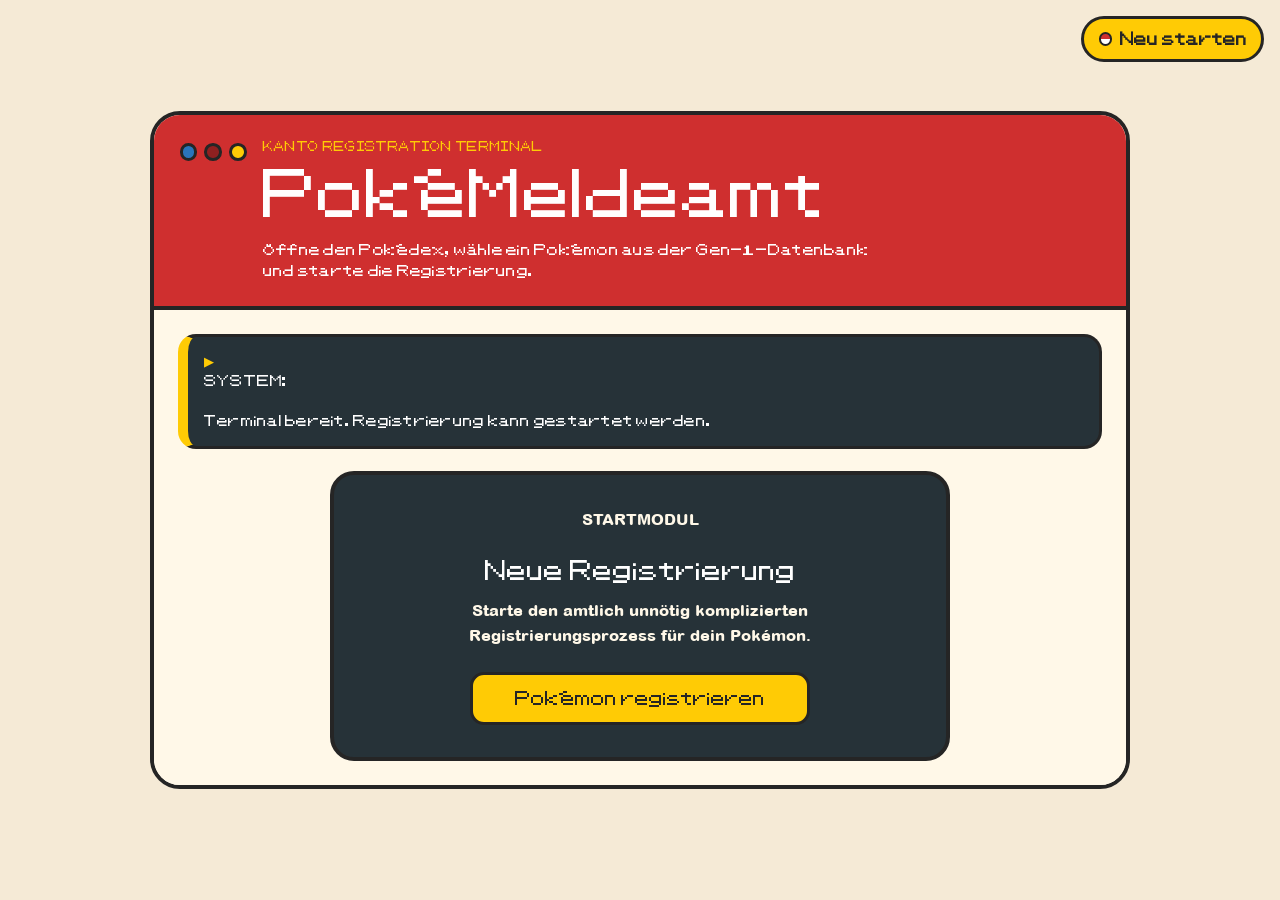
<file: index.html>
<!DOCTYPE html>
<html lang="en">
<head>
    <meta charset="UTF-8">
    <meta http-equiv="refresh" content="0; url=html/index.html">
    <title>PokéMeldeamt</title>
</head>
<body>
    <p>
        Redirecting to
        <a href="html/index.html">PokéMeldeamt</a>...
    </p>
</body>
</html>
</file>
<file: css/global.css>
/* =========================================================
   PokéMeldeamt – Globale Sytles und Variablen
   ========================================================= */

/* Fonts laden: Pokémon-Schrift für Retro-Elemente und Arial Rounded für bessere Lesbarkeit */
@font-face {
    font-family: "PKMN RBYGSC";
    src: url("../fonts/PKMN.ttf") format("truetype");
    font-weight: normal;
    font-style: normal;
}

@font-face {
    font-family: "ArialRoundedCustom";
    src: url("../fonts/ArialRoundedMtExtraBold.ttf") format("truetype");
    font-weight: normal;
    font-style: normal;
}

/* Globale CSS-Variablen: Farben, Textwerte, Rahmenfarben und Animationsdauer zentral festlegen */
:root {
    --red: #cf2f2f;
    --red-dark: #8f2020;
    --blue: #2a75bb;
    --yellow: #ffcb05;
    --cream: #f5ead6;
    --paper: #fff8e8;
    --white: #fff;
    --screen: #263238;
    --text: #252525;
    --muted: #6d6d6d;
    --border: #252525;
    --soft-border: #dbcdb6;
    --green: #198754;
    --danger-soft: #fff0ec;
    --movement-duration: 8s;

    /* Standardwerte für animierte Hintergrund- und Chaos-Pokémon */
    --ambient-opacity: 0.18;
    --ambient-x: 0px;
    --ambient-y: 0px;
    --ambient-duration: 14s;
    --ambient-size: 5rem;

    /* Default-Werte für Klick-Chaos-Pokémon */
    --movement-delay: 0s;
    --pulse-duration: 1.5s;

    --chaos-size: 90px;
    --chaos-rotate: 360deg;
    --chaos-x-offset: 0px;
    --chaos-y-offset: 0px;

    --start-x: 50%;
    --start-y: 50%;
}

/* Größenberechnung vereinheitlichen: Padding und Border zählen zur Elementbreite dazu */
* {
    box-sizing: border-box;
}

/* Grundlayout der Seite: Hintergrund, Standardschrift und horizontales Scrollen verhindern */
body {
    min-height: 100vh;
    margin: 0;
    color: var(--text);
    background: var(--cream);
    font-family: "PKMN RBYGSC", "ArialRoundedCustom", Arial, sans-serif;
    font-size: 1.2rem;
    line-height: 1.55;
    overflow-x: hidden;
}

/* Hilfsklasse zum Ausblenden von Elementen */
.hidden {
    display: none !important;
}

/* Links übernehmen die normale Textfarbe und bekommen keine Unterstreichung */
a {
    color: inherit;
    text-decoration: none;
}

/* Hintergrundfläche für dekorative fliegende Pokémon */
.ambient-pokemon-background {
    position: fixed;
    inset: 0;
    z-index: 0;
    overflow: hidden;
    pointer-events: none;
}

/* Einzelnes Hintergrund-Pokémon mit Pixel-Look und CSS-Animation */
.ambient-pokemon {
    position: absolute;
    width: var(--ambient-size, 92px);
    height: var(--ambient-size, 92px);
    object-fit: contain;
    image-rendering: pixelated;
    opacity: var(--ambient-opacity, 0.14);
    filter: brightness(0.95);
    pointer-events: none;
    animation-duration: var(--ambient-duration, 34s);
    animation-timing-function: linear;
    animation-fill-mode: forwards;
}

/* Animations-Klassen & Keyframes (LeftRight, RightLeft, etc.) */
.ambient-left-right { left: -150px; animation-name: ambientLeftRight; }
.ambient-right-left { right: -150px; animation-name: ambientRightLeft; }
.ambient-top-drop { top: -150px; animation-name: ambientTopDrop; }
.ambient-bottom-rise { bottom: -150px; animation-name: ambientBottomRise; }
.ambient-diagonal-left { left: -150px; top: -150px; animation-name: ambientDiagonalLeft; }
.ambient-diagonal-right { right: -150px; top: -150px; animation-name: ambientDiagonalRight; }
.ambient-arc-left { left: -170px; animation-name: ambientArcLeft; }
.ambient-arc-right { right: -170px; animation-name: ambientArcRight; }

/* Keyframes definieren die eigentliche Bewegung über den Bildschirm */
@keyframes ambientLeftRight {
    from { transform: translate(0, 0) rotate(0deg); }
    to { transform: translate(calc(100vw + 260px), var(--ambient-y, 60px)) rotate(180deg); }
}
@keyframes ambientRightLeft {
    from { transform: translate(0, 0) rotate(0deg); }
    to { transform: translate(calc(-100vw - 260px), var(--ambient-y, -60px)) rotate(-180deg); }
}
@keyframes ambientTopDrop {
    from { transform: translate(0, 0) rotate(0deg); }
    to { transform: translate(var(--ambient-x, 100px), calc(100vh + 260px)) rotate(160deg); }
}
@keyframes ambientBottomRise {
    from { transform: translate(0, 0) rotate(0deg); }
    to { transform: translate(var(--ambient-x, -100px), calc(-100vh - 260px)) rotate(-160deg); }
}
@keyframes ambientDiagonalLeft {
    from { transform: translate(0, 0) rotate(0deg); }
    to { transform: translate(calc(100vw + 260px), calc(100vh + 260px)) rotate(220deg); }
}
@keyframes ambientDiagonalRight {
    from { transform: translate(0, 0) rotate(0deg); }
    to { transform: translate(calc(-100vw - 260px), calc(100vh + 260px)) rotate(-220deg); }
}
@keyframes ambientArcLeft {
    0% { transform: translate(0, 0) rotate(0deg); }
    35% { transform: translate(35vw, -80px) rotate(45deg); }
    70% { transform: translate(70vw, 90px) rotate(120deg); }
    100% { transform: translate(calc(100vw + 260px), 0) rotate(180deg); }
}
@keyframes ambientArcRight {
    0% { transform: translate(0, 0) rotate(0deg); }
    35% { transform: translate(-35vw, 80px) rotate(-45deg); }
    70% { transform: translate(-70vw, -90px) rotate(-120deg); }
    100% { transform: translate(calc(-100vw - 260px), 0) rotate(-180deg); }
}

/* Ruhigere Hintergrundvariante mit niedrigerer Deckkraft */
.ambient-pokemon-background--calm .ambient-pokemon {
    opacity: var(--ambient-opacity, 0.10);
}

/* Overlays für Sperrbildschirm, Ladezustand und Meme-Meldungen */
.access-denied-overlay,
.page-loading-overlay,
.meme-overlay {
    position: fixed;
    inset: 0;
    z-index: 5000;
    display: flex;
    align-items: center;
    justify-content: center;
    padding: 1rem;
    background: rgba(37, 37, 37, 0.78);
}

/* Zentrale Box innerhalb des Overlays */
.access-denied-box,
.page-loading-box,
.meme-box {
    width: min(520px, 100%);
    padding: 1.5rem;
    border: 4px solid var(--border);
    border-radius: 22px;
    background: var(--paper);
}

/* Einheitliche Überschriften für Overlay-Meldungen */
.access-denied-label,
.page-loading-title,
.meme-label {
    margin-bottom: 0.5rem;
    color: var(--red);
    font-family: "PKMN RBYGSC", "ArialRoundedCustom", Arial, sans-serif;
    font-size: 1.5rem;
    font-weight: normal;
    text-transform: uppercase;
    letter-spacing: 0.06em;
}

/* Ladebalken mit bewegtem roten Innenbalken */
.page-loading-bar {
    height: 0.7rem;
    border: 2px solid var(--border);
    border-radius: 999px;
    background: var(--white);
    overflow: hidden;
}

.page-loading-bar-inner {
    width: 40%;
    height: 100%;
    background: var(--red);
    animation: flatLoading 1s linear infinite;
}

/* Animation lässt den Ladebalken wiederholt durchlaufen */
@keyframes flatLoading {
    from { transform: translateX(-120%); }
    to { transform: translateX(260%); }
}

/* Layout für Meme-Overlays mit zentriertem Inhalt */
.meme-box {
    display: flex;
    flex-direction: column;
    align-items: center; /* Zentriert Label, Bild und Text horizontal */
    text-align: center;
}

/* Responsives Meme-Bild im Pixel-Look */
.meme-image {
    width: min(250px, 70vw);
    height: min(250px, 70vw);
    object-fit: contain;
    image-rendering: pixelated;
    margin: 1rem 0 0.5rem 0;
    filter: drop-shadow(0 4px 6px rgba(0, 0, 0, 0.15));
}


/* Text unter dem Meme-Bild mit Zeilenumbrüchen aus JavaScript */
.meme-text {
    margin: 0.5rem 0 0 0;
    font-family: "PKMN RBYGSC", Arial, sans-serif;
    font-size: 1.2rem;
    font-weight: 800;
    white-space: pre-line;
}

/* Wechselnder Pokéball-Cursor */

html.cursor-pokeball-1,
html.cursor-pokeball-1 * {
    cursor: url("../img/PokeballNormalCursor.png") 24 24, auto !important;
}

html.cursor-pokeball-2,
html.cursor-pokeball-2 * {
    cursor: url("../img/PokeballGreatBallCursor.png") 24 24, auto !important;
}

html.cursor-pokeball-3,
html.cursor-pokeball-3 * {
    cursor: url("../img/PokeballMasterBallCursor.png") 24 24, auto !important;
}

html.cursor-pokeball-4,
html.cursor-pokeball-4 * {
    cursor: url("../img/PokeballUltraballCursor.png") 24 24, auto !important;
}
</file>
<file: css/layout.css>
/* =========================================================
   PokéMeldeamt – Layout und Seitencontainer
   ========================================================= */

/* Oberer Seitenbereich mit begrenzter Breite und zentriertem Text */
.minimal-page-header {
    max-width: 1100px;
    margin: 0 auto 1.4rem;
    text-align: center;
}

/* Seitencontainer liegen über dem animierten Hintergrund */
.pokemon-select-shell,
.center-shell {
    position: relative;
    z-index: 1;
}

/* Sorgt dafür, dass die Registrierungskarte horizontal und vertikal mittig steht */
.center-shell {
    min-height: 100vh;
    padding: clamp(1.25rem, 3vw, 2.5rem);
    display: flex;
    align-items: center;
    justify-content: center;
}

/* Startseite als Pokédex-Terminal */

/* Startseite: Der gesamte Inhalt wird mittig über dem animierten Pokémon-Hintergrund platziert */
.landing-shell {
    position: relative;
    z-index: 1;
    min-height: 100vh;
    display: flex;
    align-items: center;
    justify-content: center;
    padding: 1.5rem;
}

/* Äußerer Pokédex-Rahmen der Startseite: enthält Header, Systemmeldung und Startbereich */
.landing-machine {
    width: min(980px, 100%);
    border: 4px solid var(--border);
    border-radius: 30px;
    background: var(--paper);
    overflow: hidden;
}

/* Oberer roter Bereich des Pokédex: links die Lichter, rechts Titel und Beschreibung */
.landing-machine__header {
    padding: 1.5rem 1.6rem;

    display: grid;
    grid-template-columns: auto 1fr;
    gap: 1rem;
    align-items: start;

    border-bottom: 4px solid var(--border);
    background: var(--red);
    color: var(--white);
}

/* Kleine Beschriftungen wie Status- oder Abschnittsnamen im Retro-Stil */
.retro-label {
    margin: 0 0 0.8rem;
    color: var(--blue);
    font-family: "PKMN RBYGSC", "ArialRoundedCustom", Arial, sans-serif;
    font-size: 0.68rem;
    font-weight: normal;
    text-transform: uppercase;
    letter-spacing: 0.03em;
    line-height: 1.4;
    word-break: break-word;
}

/* Im roten Header wird das Retro-Label gelb dargestellt, damit es sichtbar und pokédexartig wirkt */
.landing-machine__header .retro-label {
    margin-bottom: 0.55rem;
    color: var(--yellow);
}

/* Hauptüberschrift der Startseite: großer Pokémon-Schriftzug im roten Header */
.landing-machine__header h1 {
    margin: 0;
    color: var(--white);
    font-family: "PKMN RBYGSC", "ArialRoundedCustom", Arial, sans-serif;
    font-size: clamp(2rem, 5vw, 3.4rem);
    font-weight: normal;
    line-height: 1.15;
}
/* Kurzer Erklärungstext unter der Hauptüberschrift im Header */
.landing-text {
    max-width: 40rem;
    margin: 0.8rem 0 0;
    color: var(--white);
    font-family: "PKMN RBYGSC", "ArialRoundedCustom", Arial, sans-serif;
    font-size: 0.8rem;
    font-weight: normal;
    line-height: 1.7;
    letter-spacing: 0.02em;
}

/* Unterer Inhaltsbereich der Startseite: hier sitzen Terminalmeldung und Startbildschirm */
.landing-machine__body {
    padding: 1.5rem;
    background: var(--paper);
}

/* Systemmeldung auf der Startseite bekommt Abstand zum Startbildschirm */
.landing-machine .terminal-alert {
    width: 100%;
    margin: 0 0 1.4rem;
}

/* Zentriert den inneren dunklen Bildschirm im Pokédex-Gehäuse */
.landing-machine__content {
    display: flex;
    justify-content: center;
}

/* Dunkler Bildschirmbereich: hier steht die eigentliche Startaktion */
.landing-machine__screen {
    width: min(620px, 100%);
    padding: 2rem 1.6rem;

    border: 4px solid var(--border);
    border-radius: 24px;

    background: var(--screen);
    color: var(--white);
    text-align: center;
}

/* Kleine gelbe Beschriftung im dunklen Bildschirmbereich */
.landing-machine__screen-label {
    margin: 0 0 0.7rem;
    color: var(--yellow);
    font-family: "PKMN RBYGSC", "ArialRoundedCustom", Arial, sans-serif;
    font-size: 0.75rem;
    line-height: 1.4;
    text-transform: uppercase;
}

/* Überschrift im Startbildschirm direkt über dem Starttext */
.landing-machine__screen h2 {
    margin: 0 0 0.8rem;
    color: var(--white);
    font-family: "PKMN RBYGSC", "ArialRoundedCustom", Arial, sans-serif;
    font-size: 1.4rem;
    font-weight: normal;
    line-height: 1.3;
}

/* Erklärungstext im dunklen Bildschirm: bewusst lesbarer als die Pokémon-Schrift */
.landing-machine__screen p {
    max-width: 32rem;
    margin: 0 auto 1.5rem;
    color: var(--paper);
    font-family: "ArialRoundedCustom", Arial, sans-serif;
    font-size: 1rem;
    line-height: 1.55;
}

/* Startbutton bleibt breit, passt sich aber auf kleinen Bildschirmen an */
.landing-button {
    min-width: min(340px, 100%);
}

/* Allgemeine breite Karte für Layoutbereiche, die nicht zu schmal werden sollen */
.wide-card {
    width: min(980px, 100%);
}

/* BUTTONS */

/* Allgemeines Button-Grunddesign: rundet Bootstrap-Buttons ab und gibt ihnen den Retro-Schriftstil */
.btn {
    border-radius: 14px;
    font-family: "PKMN RBYGSC", Arial, sans-serif;
    font-weight: normal;
}

/* Pokédex-Buttons: werden für Hauptaktionen und Weiter-Links im Projekt verwendet */
.btn-pokedex,
.btn-pokedex-outline {
    display: inline-flex;
    align-items: center;
    justify-content: center;
    min-height: 3rem;
    padding: 0.72rem 1.2rem;
    border: 3px solid var(--border);
    text-decoration: none;
}

/* Gefüllter Aktionsbutton, z. B. für Starten, Auswählen oder Bestätigen */
.btn-pokedex {
    background: var(--yellow);
    color: var(--text);
}

/* Hover-Zustand des gefüllten Buttons: hellt den Button beim Darüberfahren auf */
.btn-pokedex:hover {
    background: var(--white);
    color: var(--text);
    border-color: var(--border);
}

/* Umrandeter Button für sekundäre Aktionen */
.btn-pokedex-outline {
    background: var(--white);
    color: var(--text);
}

/* Hover-Zustand des Outline-Buttons: hebt ihn gelb hervor */
.btn-pokedex-outline:hover {
    background: var(--yellow);
    color: var(--text);
    border-color: var(--border);
}

/* Deaktivierte Buttons und Links werden sichtbar ausgegraut und sind nicht anklickbar */
.btn.disabled,
.btn:disabled,
a.disabled {
    opacity: 0.5;
    pointer-events: none;
    cursor: not-allowed;
}

/* Terminalmeldung: zeigt Systemhinweise im dunklen Pokédex-Display-Stil */
.terminal-alert {
    width: min(780px, 100%);
    margin: 0 auto 1.2rem;
    padding: 0.9rem 1rem;

    border: 3px solid var(--border);
    border-left-width: 10px;
    border-left-color: var(--yellow);
    border-radius: 18px;

    background: var(--screen);
    color: var(--white);

    font-family: "PKMN RBYGSC", Arial, sans-serif;
    font-size: 0.78rem;
    font-weight: normal;
    line-height: 1.6;
    letter-spacing: 0.02em;
    text-align: left;
    white-space: pre-line;
}

/* Terminalmeldung innerhalb der Registrierungskarte bekommt eigene Breite und Abstände */
.registration-card .terminal-alert {
    width: calc(100% - 3rem);
    margin: 1rem auto 1.4rem;
}

/* Kleiner Pfeil vor jeder Terminalmeldung, damit sie wie eine Systemausgabe wirkt */
.terminal-alert::before {
    content: "▶ ";
    color: var(--yellow);
    font-weight: 950;
}

/* Fester Neustart-Button oben rechts: setzt die Anwendung jederzeit zurück */
.restart-application-button {
    position: fixed;
    top: 1rem;
    right: 1rem;
    z-index: 6000;
    display: inline-flex;
    align-items: center;
    justify-content: center;
    gap: 0.45rem;
    min-height: 2.8rem;
    padding: 0.55rem 0.9rem;
    border: 3px solid var(--border);
    border-radius: 999px;
    background: var(--yellow);
    color: var(--text);
    font-family: "PKMN RBYGSC", Arial, sans-serif;
    font-size: 0.9rem;
    font-weight: 950;
    cursor: pointer;
}

/* Pokéball-Symbol vor dem Neustart-Button */
.restart-application-button::before {
    content: "";
    width: 0.85rem;
    height: 0.85rem;
    border: 2px solid var(--border);
    border-radius: 50%;
    background: linear-gradient(to bottom, var(--red) 0 45%, var(--border) 46% 54%, white 55% 100%);
}

/* Hover-Zustand des Neustart-Buttons */
.restart-application-button:hover {
    background: var(--white);
    color: var(--text);
}

/* Auf kleineren Bildschirmen wird der feste Neustart-Button kompakter */
@media (max-width: 760px) {
    .restart-application-button {
        top: 0.75rem;
        right: 0.75rem;
        min-height: 2.5rem;
        padding: 0.45rem 0.7rem;
        font-size: 0.8rem;
    }
}
</file>
<file: css/pokedex.css>
/* =========================================================
   PokéMeldeamt – Pokédex-Auswahl, Formular, Prüfung und Bericht
   Diese Datei gestaltet die großen Projektseiten nach der Startseite.
   ========================================================= */

/* Pokédex-Auswahlseite: äußerer Container für Header, Suchfeld, Pokémon-Grid und Auswahl-Dock */
.pokemon-select-board.pokedex-machine {
    width: min(1280px, 100%);
    padding: 0;
    border: 4px solid var(--border);
    border-radius: 28px;
    background: var(--paper);
    overflow: hidden;
}

/* Roter Kopfbereich der Pokémon-Auswahl: links die Pokédex-Lichter, rechts Titel und Erklärung */
.pokedex-machine__header {
    max-width: none;
    margin: 0;
    padding: 1.3rem 1.5rem;

    display: grid;
    grid-template-columns: auto 1fr;
    gap: 1rem;
    align-items: start;

    border-bottom: 4px solid var(--border);
    background: var(--red);
    color: var(--white);

    text-align: left;
}

/* Kleines Retro-Label im roten Pokédex-Header: wird gelb dargestellt, damit es sich deutlich abhebt */
.pokedex-machine__header .retro-label {
    margin-bottom: 0.55rem;
    color: var(--yellow);
}

/* Hauptüberschrift im Header der Pokémon-Auswahlseite */
.pokedex-machine__header h1 {
    color: var(--white);
    font-size: clamp(1.7rem, 4vw, 2.8rem);
    line-height: 1.25;
}

/* Erklärungstext unter der Überschrift im Header */
.pokedex-machine__header p:last-child {
    max-width: 46rem;
    margin: 0.7rem 0 0;
    color: var(--white);

    font-family: "ArialRoundedCustom", Arial, sans-serif;
    font-size: 1rem;
    line-height: 1.45;
}

/* Bereich für die kleinen Pokédex-Kontrollleuchten links im Header */
.pokedex-machine__lights {
    display: flex;
    gap: 0.45rem;
    padding-top: 0.25rem;
}

/* Grundform einer Pokédex-Kontrollleuchte */
.pokedex-light {
    width: 1.1rem;
    height: 1.1rem;
    display: inline-block;

    border: 3px solid var(--border);
    border-radius: 50%;
    background: var(--white);
}


/* Blaue Kontrollleuchte im Pokédex-Header */
.pokedex-light--blue {
    background: var(--blue);
}

/* Rote Kontrollleuchte im Pokédex-Header */
.pokedex-light--red {
    background: var(--red-dark);
}

/* Gelbe Kontrollleuchte im Pokédex-Header */
.pokedex-light--yellow {
    background: var(--yellow);
}

/* Inhaltsbereich der Pokédex-Maschine: enthält Systemmeldung, Suche und Pokémon-Grid */
.pokedex-machine__body {
    padding: 1.5rem;
    background: var(--white);
}


/* Systemmeldung innerhalb der Pokédex-Maschine nimmt die volle Breite ein */
.pokedex-machine .terminal-alert {
    width: 100%;
    margin: 0 0 1.25rem;
}

/* Abstand unter der Toolbar mit dem Suchfeld */
.pokedex-machine .pokedex-toolbar {
    margin-bottom: 1.4rem;
}

/* Suchfeld zum Filtern der Pokémon-Liste */
.pokedex-search {
    min-height: 3rem;
    border: 3px solid var(--border);
    border-radius: 16px;
    background: var(--paper);
    color: var(--text);
    font-weight: 800;
}

/* Fokus-Zustand des Suchfelds: blauer Rahmen statt Browser-Standardschatten */
.pokedex-search:focus {
    border-color: var(--blue);
    box-shadow: none;
}

/* Responsives Pokémon-Raster: Karten ordnen sich je nach verfügbarer Breite automatisch an */
.pokedex-grid {
    display: grid;
    grid-template-columns: repeat(auto-fill, minmax(150px, 1fr));
    gap: 1.6rem;
}

/* Einzelne Pokémon-Karte im Raster: als Button klickbar und im Pokédex-Kartenstil gestaltet */
.pokemon-card-button {
    position: relative;
    display: block;
    width: 100%;
    min-height: 14rem;
    padding: 0;
    border: 3px solid var(--border);
    border-radius: 20px;
    background: var(--paper);
    overflow: hidden;
    text-align: left;
    cursor: pointer;
}

/* Hover- und Auswahlzustand der Pokémon-Karte: markiert die Karte gelb */
.pokemon-card-button:hover,
.pokemon-card-button.selected {
    background: var(--yellow);
}

/* Kopfzeile jeder Pokémon-Karte: zeigt Nummer und Scan-Information */
.pokemon-card-header {
    display: flex;
    justify-content: space-between;
    gap: 0.5rem;
    padding: 0.65rem 0.75rem;
    border-bottom: 3px solid var(--border);
    background: var(--red);
    color: var(--white);
    font-family: "PKMN RBYGSC", Arial, sans-serif;
    font-size: 0.9rem;
    font-weight: bold;
    letter-spacing: 0.04em;
}


/* Bildschirmbereich der Karte: hier wird das Pokémon-Bild zentriert angezeigt */
.pokemon-card-screen {
    display: flex;
    align-items: center;
    justify-content: center;
    min-height: 7.2rem;
    background: var(--white);
}

/* Pokémon-Bild wird im Pixel-Look angezeigt und vor dem Aufdecken als schwarze Silhouette dargestellt */
.pokemon-card-screen img {
    width: 6.2rem;
    height: 6.2rem;
    object-fit: contain;
    image-rendering: pixelated;
    filter: brightness(0);
}

/* Aufgedeckte oder ausgewählte Pokémon werden nicht mehr als Silhouette angezeigt */
.pokemon-card-button.revealed .pokemon-card-screen img,
.pokemon-card-button.selected .pokemon-card-screen img {
    filter: none;
}

/* Unterer Textbereich der Pokémon-Karte */
.pokemon-card-body {
    padding: 0.8rem;
}

/* Pokémon-Name ist vor dem Aufdecken verschwommen, damit die Karte wie ein Scan wirkt */
.pokemon-card-name {
    margin: 0;
    color: var(--text);
    font-family: "PKMN RBYGSC", "ArialRoundedCustom", Arial, sans-serif;
    font-size: 0.82rem;
    font-weight: normal;
    filter: blur(4px);
    user-select: none;
}

/* Nach dem Aufdecken oder Auswählen wird der Pokémon-Name lesbar */
.pokemon-card-button.revealed .pokemon-card-name,
.pokemon-card-button.selected .pokemon-card-name {
    filter: none;
}

/* Bereich für die Typ-Badges innerhalb der Pokémon-Karte */
.pokemon-card-types {
    min-height: 1.6rem;
    margin-top: 0.5rem;
}

/* Auswahl-Dock: schwebt unten auf der Pokémon-Auswahlseite und zeigt die aktuelle Auswahl */
.selection-dock {
    position: fixed;
    left: 50%;
    bottom: 1rem;
    z-index: 20;
    width: min(980px, calc(100% - 2rem));
    display: flex;
    align-items: center;
    justify-content: space-between;
    gap: 1rem;
    transform: translateX(-50%);
    padding: 0.85rem;
    border: 4px solid var(--border);
    border-radius: 22px;
    background: var(--screen);
    color: var(--white);
}

/* Linker Bereich im Dock: enthält Bild, Nummer, Namen, Typen und Statusmeldung des Pokémon */
.selection-dock__pokemon {
    flex: 1;
    min-width: 0;
    display: flex;
    align-items: center;
    gap: 0.85rem;
}

/* Pokémon-Bild im Auswahl-Dock wird klein und im Pixel-Look angezeigt */
.selection-dock img {
    width: 5rem;
    height: 5rem;
    object-fit: contain;
    image-rendering: pixelated;
}

/* Name des aktuell ausgewählten Pokémon im Dock */
.selection-dock h2 {
    font-size: 1.2rem;
    font-weight: 950;
    margin: 0;
}

/* Statusmeldung im Dock, z. B. ob ein Pokémon ausgewählt oder noch nicht bestätigt wurde */
.selection-dock #pokemonMessage {
    color: #d8d8d8;
    font-size: 0.9rem;
    font-weight: 650;
}

/* Lange Namen oder Meldungen dürfen umbrechen, damit das Dock nicht überläuft */
.selection-dock__pokemon h2,
.selection-dock__pokemon p {
    overflow-wrap: break-word;
}

/* Rechter Bereich im Dock: enthält die Buttons für Bestätigen und Weitergehen */
.selection-dock__actions {
    display: flex;
    gap: 0.75rem;
    flex: 0 1 440px;
    justify-content: flex-end;
}

/* Buttons im Dock haben eine feste Breite, längerer Text darf aber mehrzeilig werden */
.selection-dock__actions .btn {
    width: 210px;
    min-height: 3.4rem;
    padding: 0.55rem 0.75rem;

    font-size: 0.75rem;
    line-height: 1.35;
    text-align: center;

    white-space: normal;
}

/* Typ-Badge-Liste: zeigt die Pokémon-Typen nebeneinander und bricht bei Platzmangel um */
.type-list {
    display: flex;
    flex-wrap: wrap;
    gap: 0.35rem;
    margin: 0.35rem 0;
}

/* Allgemeines Aussehen eines Pokémon-Typ-Badges */
.type-badge {
    display: inline-flex;
    align-items: center;
    justify-content: center;
    padding: 0.18rem 0.48rem;
    border: 2px solid var(--border);
    border-radius: 999px;
    color: var(--white);
    font-family: "ArialRoundedCustom", Arial, sans-serif;
    font-size: 0.72rem;
    font-weight: normal;
    text-transform: uppercase;
}

/* Farbzuordnung der einzelnen Pokémon-Typen */
.type-normal { background: #a8a77a; color: var(--text); }
.type-fire { background: #ee8130; }
.type-water { background: #6390f0; }
.type-electric { background: #f7d02c; color: var(--text); }
.type-grass { background: #7ac74c; color: var(--text); }
.type-ice { background: #96d9d6; color: var(--text); }
.type-fighting { background: #c22e28; }
.type-poison { background: #a33ea1; }
.type-ground { background: #e2bf65; color: var(--text); }
.type-flying { background: #a98ff3; color: var(--text); }
.type-psychic { background: #f95587; }
.type-bug { background: #a6b91a; color: var(--text); }
.type-rock { background: #b6a136; color: var(--text); }
.type-ghost { background: #735797; }
.type-dragon { background: #6f35fc; }
.type-dark { background: #705746; }
.type-steel { background: #b7b7ce; color: var(--text); }
.type-fairy { background: #d685ad; color: var(--text); }
.type-unknown { background: #777777; }

/* Formularseite: Registrierungsbereich im Pokédex-Terminal-Stil */
.registration-card.registration-machine {
    width: min(900px, 100%);
    padding: 0;
    border: 4px solid var(--border);
    border-radius: 28px;
    background: var(--paper);
    overflow: hidden;
}

/* Roter Kopfbereich der Registrierungsseite mit Lichtern, Titel und Erklärung */
.registration-machine__header {
    padding: 1.3rem 1.5rem;

    display: grid;
    grid-template-columns: auto 1fr;
    gap: 1rem;
    align-items: start;

    border-bottom: 4px solid var(--border);
    background: var(--red);
    color: var(--white);
}

/* Kleines Retro-Label im Formular-Header, z. B. als Abschnitts- oder Statusbezeichnung */
.registration-machine__header .retro-label {
    margin-bottom: 0.55rem;
    color: var(--yellow);
}

/* Hauptüberschrift der Registrierungsseite */
.registration-machine__header h1 {
    margin: 0;
    color: var(--white);
    font-family: "PKMN RBYGSC", "ArialRoundedCustom", Arial, sans-serif;
    font-size: clamp(1.7rem, 4vw, 2.8rem);
    font-weight: normal;
    line-height: 1.25;
}

/* Beschreibungstext unter der Überschrift im Formular-Header */
.registration-machine__header p:last-child {
    max-width: 46rem;
    margin: 0.7rem 0 0;
    color: var(--white);

    font-family: "ArialRoundedCustom", Arial, sans-serif;
    font-size: 1rem;
    line-height: 1.45;
}

/* Inhaltsbereich der Registrierungsseite: enthält Hinweis, Pokémon-Zusammenfassung und Formular */
.registration-machine__body {
    padding: 1.5rem;
    background: var(--paper);
}

/* Terminalmeldung innerhalb der Registrierungsmaschine nimmt die volle Breite ein */
.registration-machine .terminal-alert {
    width: 100%;
    margin: 0 0 1.4rem;
}

/* Abstand unter der Pokémon-Zusammenfassung innerhalb der Registrierungsmaschine */
.registration-machine .chosen-summary {
    margin: 0 0 1.4rem;
}

/* Zusammenfassung des ausgewählten Pokémon oberhalb des Formulars */
.chosen-summary {
    display: flex;
    align-items: center;
    justify-content: center;
    gap: 1rem;
    margin: 0 1.5rem 1rem;
    padding: 1rem;
    border: 3px solid var(--border);
    border-radius: 20px;
    background: var(--white);
}

/* Großes Bild des ausgewählten Pokémon in der Formular-Zusammenfassung */
.chosen-summary img {
    width: 15rem;
    height: 15rem;
    object-fit: contain;
    image-rendering: pixelated;
}

/* Name des ausgewählten Pokémon auf der Formularseite */
#trainerSelectedPokemonName {
    font-family: "PKMN RBYGSC", "ArialRoundedCustom", Arial, sans-serif;
    font-size: 1.5rem;
    font-weight: normal;
    line-height: 1.4;
    letter-spacing: 0.02em;
}

/* Überschrift eines Formularabschnitts, z. B. Trainerdaten oder Pokémon-Daten */
.form-section-title {
    margin-bottom: 1rem;
    color: var(--red-dark);
    font-family: "PKMN RBYGSC", "ArialRoundedCustom", Arial, sans-serif;
    font-size: 1rem;
    font-weight: bold;
    line-height: 1.4;
    letter-spacing: 0.03em;
    text-transform: uppercase;
}

/* Formularbereich innerhalb der Registrierungsmaschine */
.pokedex-form {
    padding: 1.5rem;
}

/* Einzelner Formularabschnitt mit eigener weißer Kartenfläche */
.form-section {
    margin-bottom: 1.4rem;
    padding: 1rem;
    border: 3px solid var(--soft-border);
    border-radius: 20px;
    background: var(--white);
}

/* Einheitlicher Stil für Eingabefelder und Dropdowns im Formular */
.form-control,
.form-select {
    min-height: 2.8rem;
    border: 3px solid var(--soft-border);
    border-radius: 14px;
    background: var(--paper);
    color: var(--text);
    font-weight: 700;
}

/* Fehlerzustand für ungültige Formularfelder */
.form-field-error {
    border-color: var(--red) !important;
    background: var(--danger-soft) !important;
}

/* Fehlermeldung direkt unter einem ungültigen Formularfeld */
.field-error-message {
    margin-top: 0.35rem;
    color: var(--red);
    font-size: 0.85rem;
    font-weight: 850;
}

/* Berichtseite: Abschlussbericht im Pokédex-Terminal-Stil */
.report-machine {
    padding: 0;
    border: 4px solid var(--border);
    border-radius: 28px;
    background: var(--paper);
    overflow: hidden;
}

/* Roter Kopfbereich der Berichtseite mit Lichtern, Titel und Erklärung */
.report-machine__header {
    padding: 1.3rem 1.5rem;

    display: grid;
    grid-template-columns: auto 1fr;
    gap: 1rem;
    align-items: start;

    border-bottom: 4px solid var(--border);
    background: var(--red);
    color: var(--white);
}

/* Kleines Retro-Label im Bericht-Header */
.report-machine__header .retro-label {
    margin-bottom: 0.55rem;
    color: var(--yellow);
}

/* Hauptüberschrift der Berichtseite */
.report-machine__header h1 {
    margin: 0;
    color: var(--white);
    font-family: "PKMN RBYGSC", "ArialRoundedCustom", Arial, sans-serif;
    font-size: clamp(1.7rem, 4vw, 2.8rem);
    font-weight: normal;
    line-height: 1.25;
}

/* Beschreibungstext unter der Überschrift im Bericht-Header */
.report-machine__header p:last-child {
    max-width: 46rem;
    margin: 0.7rem 0 0;
    color: var(--white);

    font-family: "ArialRoundedCustom", Arial, sans-serif;
    font-size: 1rem;
    line-height: 1.45;
}

/* Inhaltsbereich der Berichtseite: enthält Terminalmeldung und Berichtsdaten */
.report-machine__body {
    padding: 1.5rem;
    background: var(--paper);
}

/* Terminalmeldung innerhalb der Berichtmaschine nimmt die volle Breite ein */
.report-machine .terminal-alert {
    width: 100%;
    margin: 0 0 1.4rem;
}

/* Berichtsdossier: dunkler Pokédex-Bereich mit den wichtigsten Registrierungsdaten */
.report-data-panel.report-dossier {
    margin-bottom: 1.4rem;
    padding: 1.1rem;

    border: 4px solid var(--border);
    border-radius: 24px;

    background: var(--screen);
    color: var(--white);
}

/* Obere Zeile im Dossier: zeigt zusammenfassende Akten- oder Statusinformationen */
.report-dossier__topline {
    display: flex;
    justify-content: space-between;
    gap: 1rem;

    margin-bottom: 1rem;
    padding-bottom: 0.75rem;

    border-bottom: 3px solid rgba(255, 255, 255, 0.18);

    color: var(--yellow);
    font-family: "ArialRoundedCustom", Arial, sans-serif;
    font-size: 0.85rem;
    font-weight: normal;
    line-height: 1.4;
}

/* Zweispaltiger Aufbau des Dossiers: links Pokémon-Karte, rechts Akteninformationen */
.report-dossier__layout {
    display: grid;
    grid-template-columns: minmax(300px, 0.9fr) 1.35fr;
    gap: 1.2rem;
    align-items: stretch;
}

/* Linke Pokémon-Karte im Berichtsdossier: zeigt Pokémon-Bild, Namen und kurze Merkmale */
.report-dossier__main-card {
    position: relative;
    min-height: 22rem;
    padding: 1.2rem 1.2rem 1.3rem;

    display: flex;
    flex-direction: column;
    align-items: center;
    justify-content: flex-start;
    gap: 0.8rem;

    border: 4px solid var(--border);
    border-radius: 22px;

    background: var(--red);
    color: var(--white);
    overflow: hidden;
}

/* Dekorativer Pokéball-Kreis im Hintergrund der linken Dossier-Karte */
.report-dossier__main-card::before {
    content: "";
    position: absolute;
    right: -2.5rem;
    bottom: -2.5rem;

    width: 10rem;
    height: 10rem;

    border: 1.2rem solid rgba(255, 255, 255, 0.12);
    border-radius: 50%;
}

/* Kleines Pokéball-Symbol oben rechts auf der Pokémon-Karte */
.report-pokeball-mark {
    position: absolute;
    top: 1rem;
    right: 1rem;

    width: 3.4rem;
    height: 3.4rem;

    border: 3px solid var(--border);
    border-radius: 50%;

    background:
            linear-gradient(
                    to bottom,
                    var(--red) 0 44%,
                    var(--border) 44% 56%,
                    var(--white) 56% 100%
            );
}

/* Mittlerer Knopf des kleinen Pokéball-Symbols */
.report-pokeball-mark::after {
    content: "";
    position: absolute;
    left: 50%;
    top: 50%;

    width: 1rem;
    height: 1rem;

    border: 2px solid var(--border);
    border-radius: 50%;

    background: var(--white);
    transform: translate(-50%, -50%);
}

/* Rahmenbereich für das Pokémon-Bild innerhalb der linken Dossier-Karte */
.report-dossier__sprite-frame {
    position: relative;
    width: 100%;
    height: 9rem;
    margin-top: 1.4rem;

    display: flex;
    align-items: center;
    justify-content: center;
    z-index: 1;
}

/* Pokémon-Bild im Dossier: bleibt pixelig und bekommt einen leichten Schatten */
.report-dossier__sprite-frame img {
    width: 8.5rem;
    height: 8.5rem;
    object-fit: contain;
    image-rendering: pixelated;
    filter: drop-shadow(0 6px 0 rgba(0, 0, 0, 0.2));
}
/* Kleine gelbe Beschriftung über dem Pokémon-Namen */
.report-dossier__eyebrow {
    position: relative;
    z-index: 1;

    width: 100%;
    margin: 0;

    color: var(--yellow);
    font-family: "ArialRoundedCustom", Arial, sans-serif;
    font-size: 0.85rem;
    font-weight: normal;
    line-height: 1.4;
    text-transform: uppercase;
    text-align: left;
}

/* Pokémon-Name auf der linken Dossier-Karte */
.report-dossier__main-card h2 {
    position: relative;
    z-index: 1;

    width: 100%;
    margin: 0;

    color: var(--white);
    font-family: "PKMN RBYGSC", "ArialRoundedCustom", Arial, sans-serif;
    font-size: clamp(1.5rem, 4vw, 2.4rem);
    font-weight: normal;
    line-height: 1.25;
    text-align: left;
}

/* Info-Chips unter dem Pokémon-Namen, z. B. Statuswerte oder kurze Merkmale */
.report-dossier__chips {
    position: relative;
    z-index: 1;

    width: 100%;
    margin-top: 0.3rem;

    display: flex;
    flex-wrap: wrap;
    gap: 0.55rem;
    justify-content: flex-start;
}

/* Einzelner Info-Chip auf der Dossier-Karte */
.report-dossier__chips span {
    display: inline-flex;
    align-items: center;
    justify-content: center;
    gap: 0.35rem;

    padding: 0.45rem 0.75rem;

    border: 3px solid var(--border);
    border-radius: 999px;

    background: var(--paper);
    color: var(--text);


    font-family: "ArialRoundedCustom", Arial, sans-serif;
    font-size: 0.9rem;
    font-weight: normal;
    line-height: 1.2;
}


/* Hervorgehobener Text innerhalb der Info-Chips bleibt optisch ruhig */
.report-dossier__chips strong {
    font-weight: normal;
}

/* Rechte Akten-Spalte: enthält die einzelnen Datenboxen des Berichts */
.report-dossier__details {
    display: flex;
    flex-direction: column;
    gap: 1rem;
}

/* Einzelne Aktenbox innerhalb der rechten Dossier-Spalte */
.report-detail-group {
    flex: 1;
    padding: 0;

    border: 4px solid var(--border);
    border-radius: 22px;

    background: var(--paper);
    color: var(--text);
    overflow: hidden;
}

/* Überschrift einer Aktenbox, z. B. Trainerdaten oder Prüfvermerk */
.report-detail-group h3 {
    margin: 0;
    padding: 0.85rem 1rem;

    border-bottom: 3px solid var(--border);

    background: var(--yellow);
    color: var(--text);

    font-family: "ArialRoundedCustom", Arial, sans-serif;
    font-size: 0.95rem;
    font-weight: normal;
    line-height: 1.4;
    text-transform: uppercase;
}

/* Einzelne Datenzeile innerhalb einer Aktenbox: links Bezeichnung, rechts Wert */
.report-detail-row {
    display: grid;
    grid-template-columns: 8rem 1fr;
    gap: 1rem;
    align-items: center;

    min-height: 3.4rem;
    padding: 1rem;

    border-top: 2px solid var(--soft-border);
}

/* Freigabe-Zeile bekommt unten etwas mehr Platz */
.report-detail-row--approval {
    padding-bottom: 1.9rem;
}

/* Linke Beschriftung einer Datenzeile */
.report-detail-row span {
    color: var(--muted);
    font-size: 0.9rem;
}

/* Rechter Wert einer Datenzeile: rechtsbündig und auch bei langen Texten umbrechbar */
.report-detail-row strong {
    justify-self: end;

    max-width: 100%;
    padding: 0;

    border: none;
    border-radius: 0;

    background: transparent;
    color: var(--text);

    font-size: 1.05rem;
    font-weight: normal;
    line-height: 1.25;
    text-align: right;

    overflow-wrap: anywhere;
}

/* Unterer Berichtbereich: enthält den erzeugten Bericht mit Status, Vorfällen und Fortschritt */
.report-panel {
    margin-top: 1.4rem;
    border: 4px solid var(--border);
    border-radius: 24px;
    background: var(--white);
    overflow: hidden;
}

/* Kopfzeile des erzeugten Berichts */
.report-header {
    display: flex;
    justify-content: space-between;
    gap: 1rem;
    padding: 1rem 1.2rem;
    background: var(--screen);
    color: var(--white);
    font-weight: normal;
}

/* Berichtskarte: ordnet Inhalt in Spalten an */
.report-card {
    display: grid;
    grid-template-columns: minmax(220px, 300px) 1fr;
    gap: 1.2rem;
    padding: 1.2rem;
}

/* Variante der Berichtskarte mit nur einer Spalte */
.report-card--single {
    grid-template-columns: 1fr;
}

/* Inhaltsfläche innerhalb der Berichtskarte */
.report-card__content {
    padding: 1.2rem;
    border: 3px solid var(--soft-border);
    border-radius: 20px;
    background: var(--paper);
}

/* Status-Badge im Bericht, z. B. für Freigabe oder Ablehnung */
.report-card__status {
    display: inline-block;
    margin-bottom: 0.8rem;
    padding: 0.4rem 0.7rem;

    border: 3px solid var(--border);
    border-radius: 999px;

    background: var(--yellow);
    color: var(--text);
    font-weight: normal;
}

/* Zwischenüberschriften innerhalb des Berichtsinhalts */
.report-card__content h3 {
    margin-top: 1rem;
    color: var(--red-dark);
    font-family: "PKMN RBYGSC", "ArialRoundedCustom", Arial, sans-serif;
    font-size: 0.95rem;
    font-weight: normal;
}

/* Liste der automatisch erzeugten Vorfälle im Bericht */
#reportIncidentList {
    margin: 0.8rem 0 1rem;
    padding-left: 0;
    list-style: none;
}

/* Einzelner Vorfall in der Berichtsliste */
#reportIncidentList li {
    margin-bottom: 0.55rem;
    padding: 0.65rem 0.75rem;

    border: 3px solid var(--soft-border);
    border-radius: 14px;

    background: var(--white);
    font-weight: normal;
    font-size: 0.95rem;
}

/* Warnsymbol vor jedem Vorfall */
#reportIncidentList li::before {
    content: "!";
    display: inline-flex;
    align-items: center;
    justify-content: center;

    width: 1.25rem;
    height: 1.25rem;
    margin-right: 0.45rem;

    border: 2px solid var(--border);
    border-radius: 50%;

    background: var(--yellow);
    color: var(--text);
    font-size: 0.85rem;
}

/* Fortschrittsbox am Ende des Berichts */
.report-progress-box {
    margin-top: 1rem;
    padding: 0.8rem 1rem;

    display: flex;
    align-items: center;
    justify-content: space-between;
    gap: 1rem;

    border: 3px solid var(--border);
    border-radius: 18px;

    background: var(--screen);
    color: var(--white);
}

/* Prozentwert oder wichtiger Fortschrittswert in der Fortschrittsbox */
.report-progress-box strong {
    color: var(--yellow);
    font-size: 1.6rem;
}

/* Prüfungsseite: Sicherheitscheck als Pokédex-Terminal */
.check-machine {
    padding: 0;
    border: 4px solid var(--border);
    border-radius: 28px;
    background: var(--paper);
    overflow: hidden;
}

/* Roter Kopfbereich der Prüfungsseite mit Lichtern, Titel und Erklärung */
.check-machine__header {
    padding: 1.3rem 1.5rem;

    display: grid;
    grid-template-columns: auto 1fr;
    gap: 1rem;
    align-items: start;

    border-bottom: 4px solid var(--border);
    background: var(--red);
    color: var(--white);
}

/* Kleines Retro-Label im Prüfungs-Header */
.check-machine__header .retro-label {
    margin-bottom: 0.55rem;
    color: var(--yellow);
}

/* Hauptüberschrift der Prüfungsseite */
.check-machine__header h1 {
    margin: 0;
    color: var(--white);
    font-family: "PKMN RBYGSC", "ArialRoundedCustom", Arial, sans-serif;
    font-size: clamp(1.7rem, 4vw, 2.8rem);
    font-weight: normal;
    line-height: 1.25;
}

/* Beschreibungstext unter der Überschrift im Prüfungs-Header */
.check-machine__header p:last-child {
    max-width: 46rem;
    margin: 0.7rem 0 0;
    color: var(--white);

    font-family: "ArialRoundedCustom", Arial, sans-serif;
    font-size: 1rem;
    line-height: 1.45;
}

/* Inhaltsbereich der Prüfungsseite mit Terminalmeldung, Pokémon-Anzeige und Prüfprotokoll */
.check-machine__body {
    padding: 1.5rem;
    background: var(--paper);
}

/* Terminalmeldung innerhalb der Prüfungsmaschine nimmt die volle Breite ein */
.check-machine .terminal-alert {
    width: 100%;
    margin: 0 0 1.4rem;
}

/* Entfernt zusätzlichen Innenabstand, wenn das Prüfungs-Layout in der Maschine liegt */
.check-machine .check-layout {
    padding: 0;
}

/* Zweispaltiges Prüfungs-Layout: links Pokémon-Anzeige, rechts Kontrollelemente und Protokoll */
.check-layout {
    display: grid;
    grid-template-columns: minmax(220px, 300px) 1fr;
    gap: 1.25rem;
    padding: 1.5rem;
}

/* Dunkler Prüfungsbildschirm für das aktuell kontrollierte Pokémon */
.check-screen {
    display: flex;
    flex-direction: column;
    align-items: center;
    justify-content: center;
    min-height: 230px;
    border: 4px solid var(--border);
    border-radius: 22px;
    background: var(--screen);
    color: var(--white);
}

/* Pokémon-Bild auf der Prüfungsseite im Pixel-Look */
.check-screen img {
    width: 11rem;
    height: 11rem;
    object-fit: contain;
    image-rendering: pixelated;
}

/* Einzelner Eintrag im Prüfprotokoll */
.audit-log li {
    margin-bottom: 0.5rem;
    padding: 0.65rem 0.75rem;
    border: 3px solid var(--soft-border);
    border-radius: 14px;
    background: var(--paper);
    font-weight: 800;
}

/* Abgeschlossene Prüfschritte werden grün markiert */
.audit-log li.done {
    border-color: var(--green);
}

/* Haken vor abgeschlossenen Prüfschritten */
.audit-log li.done::before {
    content: "✓ ";
    color: var(--green);
}


/* Amtlicher Stempel, der das Ergebnis optisch wie eine Behördenfreigabe wirken lässt */
.official-stamp {
    display: inline-block;
    margin-top: 1rem;
    padding: 0.65rem 0.9rem;
    border: 4px solid var(--red);
    border-radius: 14px;
    color: var(--red);
    font-weight: 950;
    text-transform: uppercase;
}

/* =========================================================
   Klick-Chaos: fliegende Pokémon nach Benutzerinteraktionen
   ========================================================= */

/* Unsichtbare Vollbildfläche, in der die Chaos-Pokémon über der Seite erscheinen */
#pokemonChaosArea {
    position: fixed;
    inset: 0;
    z-index: 1000;
    pointer-events: none;
    overflow: hidden;
}

/* Wrapper für ein fliegendes Chaos-Pokémon: erhält Position, Richtung und Timing aus JavaScript */
.pokemon-movement {
    position: absolute; /* Wichtig, damit top/left/right/bottom greifen! */
    z-index: 1001;
    pointer-events: none;

    /* Dynamische Flug-Werte aus dem JS */
    animation-duration: var(--movement-duration, 6s);
    animation-delay: var(--movement-delay, 0s);
    animation-timing-function: linear;
    animation-fill-mode: forwards;
}

/* Bild des Chaos-Pokémon mit Pixel-Look, Schatten und zusätzlicher Pulsanimation */
.pokemon-chaos-image {
    width: var(--chaos-size, 150px);
    height: var(--chaos-size, 150px);
    object-fit: contain;
    image-rendering: pixelated;
    opacity: 0.95;
    filter: drop-shadow(0 8px 6px rgba(0, 0, 0, 0.50));

    /* Das Pulsieren und leichte Wackeln */
    animation: chaosPulse var(--pulse-duration, 1.5s) ease-in-out infinite alternate;
}

/* Pulsanimation: Chaos-Pokémon werden leicht größer und kippen minimal hin und her */
@keyframes chaosPulse {
    0% {
        transform: scale(0.85) rotate(-3deg);
    }
    100% {
        transform: scale(1.1) rotate(3deg);
    }
}

/* Startposition und Animationsname für die Flugrichtung von links nach rechts */
.chaos-left-right {
    left: -200px;
    top: var(--start-y, 40%);
    animation-name: chaosLeftRight;
}

/* Startposition und Animationsname für die Flugrichtung von rechts nach links */
.chaos-right-left {
    right: -200px;
    top: var(--start-y, 40%);
    animation-name: chaosRightLeft;
}

/* Startposition und Animationsname für die Flugrichtung von oben nach unten */
.chaos-top-drop {
    top: -200px;
    left: var(--start-x, 50%);
    animation-name: chaosTopDrop;
}


/* Startposition und Animationsname für die Flugrichtung von unten nach oben */
.chaos-bottom-rise {
    bottom: -200px;
    left: var(--start-x, 50%);
    animation-name: chaosBottomRise;
}

/* Startposition und Animationsname für einen bogenförmigen Flug von links */
.chaos-arc-left {
    left: -200px;
    top: var(--start-y, 50%);
    animation-name: chaosArcLeft;
}

/* Startposition und Animationsname für einen bogenförmigen Flug von rechts */
.chaos-arc-right {
    right: -200px;
    top: var(--start-y, 50%);
    animation-name: chaosArcRight;
}

/* Fluganimationen für die Chaos-Pokémon: bewegen Elemente aus dem sichtbaren Bildschirmbereich heraus */

/* Bewegung von links nach rechts über den Bildschirm */
@keyframes chaosLeftRight {
    0% {
        transform: translate(0, 0) rotate(0deg);
    }
    100% {
        transform: translate(calc(100vw + 400px), var(--chaos-y-offset, 0px)) rotate(var(--chaos-rotate, 360deg));
    }
}


/* Bewegung von rechts nach links über den Bildschirm */
@keyframes chaosRightLeft {
    0% {
        transform: translate(0, 0) rotate(0deg);
    }
    100% {
        transform: translate(calc(-100vw - 400px), var(--chaos-y-offset, 0px)) rotate(var(--chaos-rotate, -360deg));
    }
}

/* Bewegung von oben nach unten aus dem Bildschirm heraus */
@keyframes chaosTopDrop {
    0% {
        transform: translate(0, 0) rotate(0deg);
    }
    100% {
        transform: translate(var(--chaos-x-offset, 0px), calc(100vh + 400px)) rotate(var(--chaos-rotate, 270deg));
    }
}

/* Bewegung von unten nach oben aus dem Bildschirm heraus */
@keyframes chaosBottomRise {
    0% {
        transform: translate(0, 0) rotate(0deg);
    }
    100% {
        transform: translate(var(--chaos-x-offset, 0px), calc(-100vh - 400px)) rotate(var(--chaos-rotate, -270deg));
    }
}

/* Bogenflug von links: das Pokémon fliegt zuerst zur Bildschirmmitte und danach nach rechts hinaus */
@keyframes chaosArcLeft {
    0% {
        transform: translate(0, 0) rotate(0deg);
    }
    50% {
        /* Fliegt in der Mitte des Bildschirms einen Bogen nach oben oder unten */
        transform: translate(50vw, calc(var(--chaos-y-offset, -150px) * 2)) rotate(calc(var(--chaos-rotate, 180deg) / 2));
    }
    100% {
        transform: translate(calc(100vw + 400px), 0) rotate(var(--chaos-rotate, 360deg));
    }
}

/* Bogenflug von rechts: das Pokémon fliegt zuerst zur Bildschirmmitte und danach nach links hinaus */
@keyframes chaosArcRight {
    0% {
        transform: translate(0, 0) rotate(0deg);
    }
    50% {
        /* Fliegt in der Mitte des Bildschirms einen Bogen nach oben oder unten */
        transform: translate(-50vw, calc(var(--chaos-y-offset, -150px) * 2)) rotate(calc(var(--chaos-rotate, -180deg) / 2));
    }
    100% {
        transform: translate(calc(-100vw - 400px), 0) rotate(var(--chaos-rotate, -360deg));
    }
}

/* Mobile Ansicht: Berichtsdossier wird einspaltig und besser lesbar dargestellt */
@media (max-width: 760px) {
    .report-dossier__layout {
        grid-template-columns: 1fr;
    }

    .report-dossier__topline {
        flex-direction: column;
    }

    .report-detail-row {
        grid-template-columns: 1fr;
        gap: 0.25rem;
    }

    .report-detail-row strong {
        justify-self: start;
        text-align: left;
    }

    .report-dossier__main-card {
        min-height: 24rem;
    }
}
</file>
